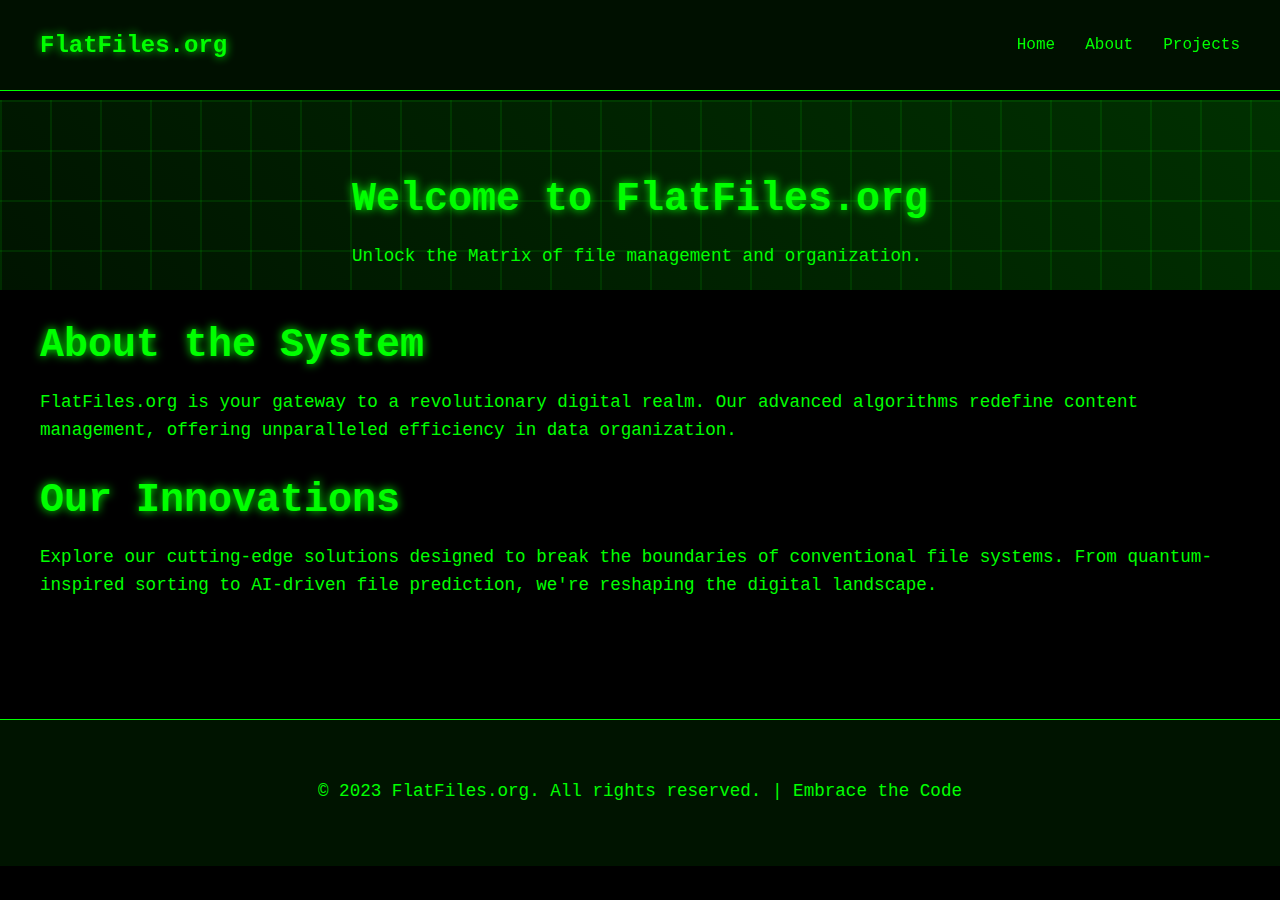
<file: index.html>
<!DOCTYPE html>
<html lang="en">
<head>
    <meta charset="UTF-8">
    <meta name="viewport" content="width=device-width, initial-scale=1.0">
    <title>FlatFiles.org</title>
    <style>
        body, html {
            margin: 0;
            padding: 0;
            font-family: 'Courier New', monospace;
            background-color: #000;
            color: #00ff00;
            height: 100%;
            overflow-x: hidden;
        }
        .container {
            max-width: 1200px;
            margin: 0 auto;
            padding: 0 20px;
        }
        header {
            position: fixed;
            top: 0;
            left: 0;
            right: 0;
            background-color: rgba(0, 20, 0, 0.8);
            backdrop-filter: blur(5px);
            z-index: 1000;
            border-bottom: 1px solid #00ff00;
        }
        nav {
            display: flex;
            justify-content: space-between;
            align-items: center;
            padding: 20px 0;
        }
        .logo {
            font-size: 1.5em;
            font-weight: 700;
            text-shadow: 0 0 10px #00ff00;
        }
        nav ul {
            list-style-type: none;
            padding: 0;
            display: flex;
        }
        nav ul li {
            margin-left: 30px;
        }
        a {
            color: #00ff00;
            text-decoration: none;
            transition: all 0.3s ease;
        }
        a:hover {
            color: #fff;
            text-shadow: 0 0 10px #00ff00;
        }
        main {
            padding: 100px 0;
        }
        h1, h2 {
            font-weight: 700;
            margin-bottom: 20px;
            text-shadow: 0 0 10px #00ff00;
        }
        h1 {
            font-size: 2.5em; /* Reduced from 3.5em to 2.5em */
            margin-bottom: 20px; /* Adjusted margin for better spacing */
        }
        h2 {
            font-size: 2.5em;
        }
        p {
            font-size: 1.1em;
            line-height: 1.6;
            margin-bottom: 20px;
        }
        .hero {
            display: flex;
            align-items: flex-start; /* Changed from center to flex-start to align content to the top */
            padding-top: 50px; /* Added padding to move content up */
            background: linear-gradient(45deg, #001400, #003000);
            position: relative;
            overflow: hidden;
        }
        .hero::before {
            content: '';
            position: absolute;
            top: 0;
            left: 0;
            right: 0;
            bottom: 0;
            background: linear-gradient(rgba(0, 255, 0, 0.1) 2px, transparent 2px),
                        linear-gradient(90deg, rgba(0, 255, 0, 0.1) 2px, transparent 2px);
            background-size: 50px 50px;
            animation: matrix-bg 20s linear infinite;
        }
        @keyframes matrix-bg {
            0% { transform: translateY(0); }
            100% { transform: translateY(50px); }
        }
        .hero-content {
            max-width: 600px;
            position: relative;
            z-index: 1;
        }
        .cta-button {
            display: inline-block;
            background-color: #00ff00;
            color: #000;
            padding: 12px 24px;
            border-radius: 5px;
            font-weight: 600;
            transition: all 0.3s ease;
            border: 1px solid #00ff00;
        }
        .cta-button:hover {
            background-color: #000;
            color: #00ff00;
            box-shadow: 0 0 20px #00ff00;
        }
        footer {
            background-color: #001400;
            padding: 40px 0;
            text-align: center;
            border-top: 1px solid #00ff00;
        }
        #matrix-rain {
            position: fixed;
            top: 0;
            left: 0;
            width: 100%;
            height: 100%;
            pointer-events: none;
            z-index: -1;
        }
    </style>
</head>
<body>
    <canvas id="matrix-rain"></canvas>
    <header>
        <div class="container">
            <nav>
                <div class="logo">FlatFiles.org</div>
                <ul>
                    <li><a href="#home">Home</a></li>
                    <li><a href="#about">About</a></li>
                    <li><a href="projects.html">Projects</a></li>
                </ul>
            </nav>
        </div>
    </header>

    <main>
        <section class="hero">
            <div class="container">
                <div class="hero-content">
                    <h1>Welcome to FlatFiles.org</h1>
                    <p>Unlock the Matrix of file management and organization.</p>
                </div>
            </div>
        </section>

        <section id="about" class="container">
            <h2>About the System</h2>
            <p>FlatFiles.org is your gateway to a revolutionary digital realm. Our advanced algorithms redefine content management, offering unparalleled efficiency in data organization.</p>
        </section>

        <section id="projects" class="container">
            <h2>Our Innovations</h2>
            <p>Explore our cutting-edge solutions designed to break the boundaries of conventional file systems. From quantum-inspired sorting to AI-driven file prediction, we're reshaping the digital landscape.</p>
        </section>
    </main>

    <footer>
        <div class="container">
            <p>&copy; 2023 FlatFiles.org. All rights reserved. | Embrace the Code</p>
        </div>
    </footer>

    <script>
        // Matrix rain effect
        const canvas = document.getElementById('matrix-rain');
        const ctx = canvas.getContext('2d');

        canvas.width = window.innerWidth;
        canvas.height = window.innerHeight;

        const characters = 'ABCDEFGHIJKLMNOPQRSTUVWXYZabcdefghijklmnopqrstuvwxyz0123456789@#$%^&*()_+-=[]{}|;:,./<>?';
        const fontSize = 14;
        const columns = canvas.width / fontSize;

        const drops = [];
        for (let i = 0; i < columns; i++) {
            drops[i] = 1;
        }

        function draw() {
            ctx.fillStyle = 'rgba(0, 0, 0, 0.05)';
            ctx.fillRect(0, 0, canvas.width, canvas.height);

            ctx.fillStyle = '#0f0';
            ctx.font = fontSize + 'px monospace';

            for (let i = 0; i < drops.length; i++) {
                const text = characters.charAt(Math.floor(Math.random() * characters.length));
                ctx.fillText(text, i * fontSize, drops[i] * fontSize);

                if (drops[i] * fontSize > canvas.height && Math.random() > 0.975) {
                    drops[i] = 0;
                }
                drops[i]++;
            }
        }

        setInterval(draw, 33);

        window.addEventListener('resize', () => {
            canvas.width = window.innerWidth;
            canvas.height = window.innerHeight;
        });
    </script>
</body>
</html>
</file>
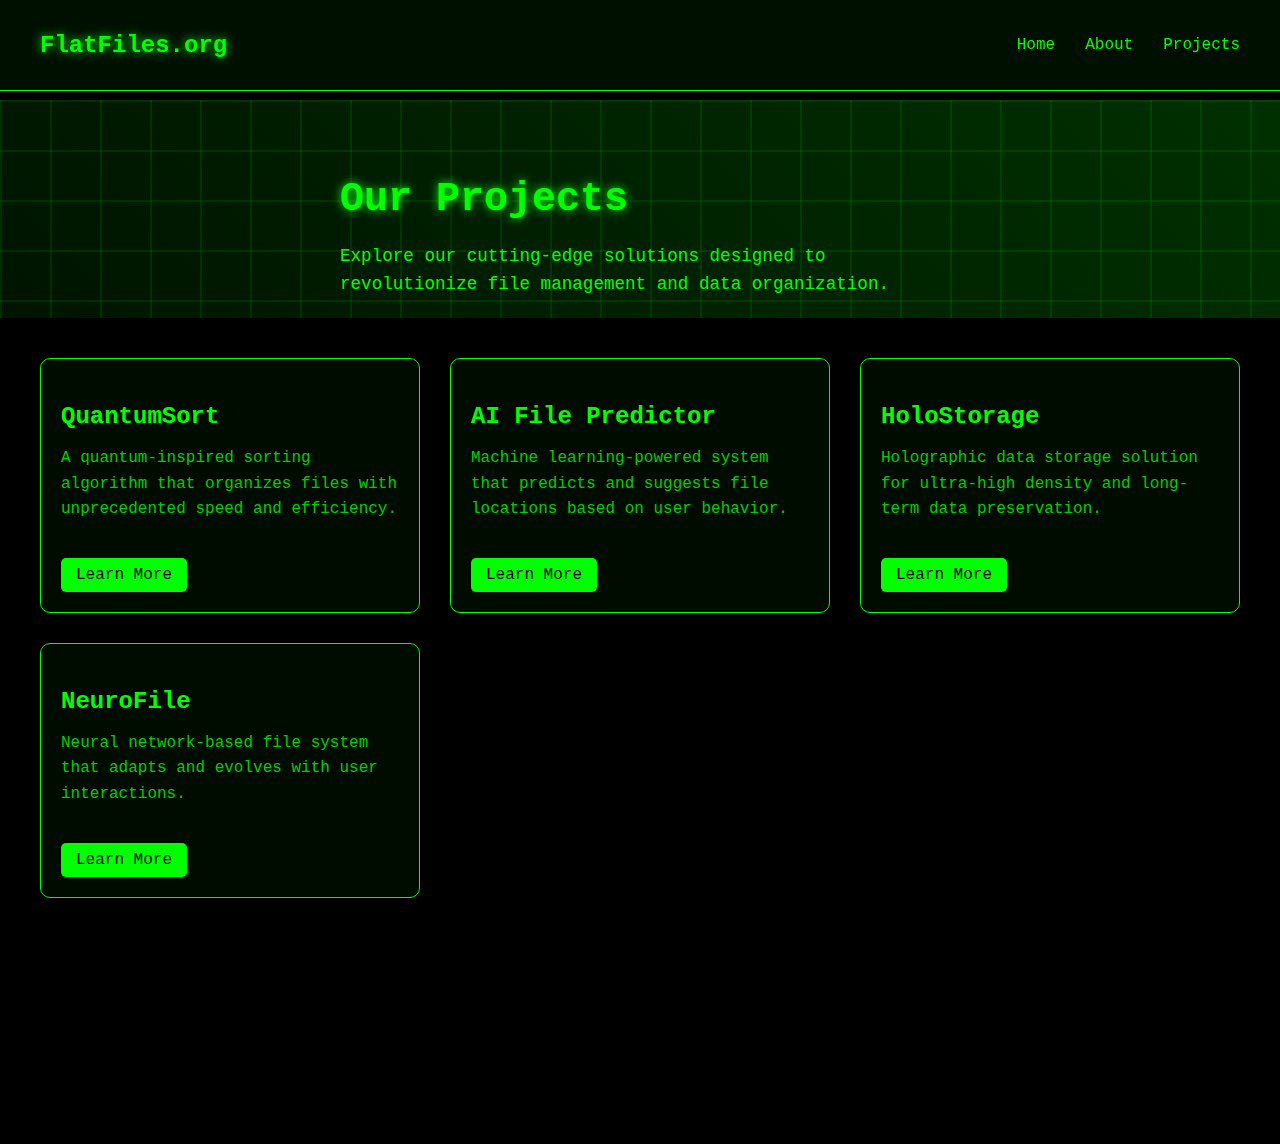
<file: projects.html>
<!DOCTYPE html>
<html lang="en">
<head>
    <meta charset="UTF-8">
    <meta name="viewport" content="width=device-width, initial-scale=1.0">
    <title>Projects - FlatFiles.org</title>
    <style>
        body, html {
            margin: 0;
            padding: 0;
            font-family: 'Courier New', monospace;
            background-color: #000;
            color: #00ff00;
            height: 100%;
            overflow-x: hidden;
        }
        .container {
            max-width: 1200px;
            margin: 0 auto;
            padding: 0 20px;
        }
        header {
            position: fixed;
            top: 0;
            left: 0;
            right: 0;
            background-color: rgba(0, 20, 0, 0.8);
            backdrop-filter: blur(5px);
            z-index: 1000;
            border-bottom: 1px solid #00ff00;
        }
        nav {
            display: flex;
            justify-content: space-between;
            align-items: center;
            padding: 20px 0;
        }
        .logo {
            font-size: 1.5em;
            font-weight: 700;
            text-shadow: 0 0 10px #00ff00;
        }
        nav ul {
            list-style-type: none;
            padding: 0;
            display: flex;
        }
        nav ul li {
            margin-left: 30px;
        }
        a {
            color: #00ff00;
            text-decoration: none;
            transition: all 0.3s ease;
        }
        a:hover {
            color: #fff;
            text-shadow: 0 0 10px #00ff00;
        }
        main {
            padding: 100px 0;
        }
        h1, h2 {
            font-weight: 700;
            margin-bottom: 20px;
            text-shadow: 0 0 10px #00ff00;
        }
        h1 {
            font-size: 2.5em;
            margin-bottom: 20px;
        }
        h2 {
            font-size: 2.5em;
        }
        p {
            font-size: 1.1em;
            line-height: 1.6;
            margin-bottom: 20px;
        }
        footer {
            background-color: #001400;
            padding: 40px 0;
            text-align: center;
            border-top: 1px solid #00ff00;
        }
        #matrix-rain {
            position: fixed;
            top: 0;
            left: 0;
            width: 100%;
            height: 100%;
            pointer-events: none;
            z-index: -1;
        }
        .hero {
            display: flex;
            align-items: flex-start;
            padding-top: 50px;
            background: linear-gradient(45deg, #001400, #003000);
            position: relative;
            overflow: hidden;
        }
        .hero::before {
            content: '';
            position: absolute;
            top: 0;
            left: 0;
            right: 0;
            bottom: 0;
            background: linear-gradient(rgba(0, 255, 0, 0.1) 2px, transparent 2px),
                        linear-gradient(90deg, rgba(0, 255, 0, 0.1) 2px, transparent 2px);
            background-size: 50px 50px;
            animation: matrix-bg 20s linear infinite;
        }
        @keyframes matrix-bg {
            0% { transform: translateY(0); }
            100% { transform: translateY(50px); }
        }
        .hero-content {
            max-width: 600px;
            position: relative;
            z-index: 1;
        }
        /* Project-specific styles */
        .project-grid {
            display: grid;
            grid-template-columns: repeat(auto-fit, minmax(300px, 1fr));
            gap: 30px;
            margin-top: 40px;
        }
        .project-card {
            background: rgba(0, 40, 0, 0.3);
            border: 1px solid #00ff00;
            border-radius: 10px;
            padding: 20px;
            transition: all 0.3s ease;
        }
        .project-card:hover {
            transform: translateY(-5px);
            box-shadow: 0 0 20px rgba(0, 255, 0, 0.3);
        }
        .project-card h3 {
            font-size: 1.5em;
            margin-bottom: 10px;
            color: #00ff00;
        }
        .project-card p {
            font-size: 1em;
            color: #00cc00;
        }
        .project-link {
            display: inline-block;
            margin-top: 15px;
            padding: 8px 15px;
            background-color: #00ff00;
            color: #000;
            border-radius: 5px;
            text-decoration: none;
            transition: all 0.3s ease;
        }
        .project-link:hover {
            background-color: #000;
            color: #00ff00;
            box-shadow: 0 0 10px #00ff00;
        }
    </style>
</head>
<body>
    <canvas id="matrix-rain"></canvas>
    <header>
        <div class="container">
            <nav>
                <div class="logo">FlatFiles.org</div>
                <ul>
                    <li><a href="index.html#home">Home</a></li>
                    <li><a href="index.html#about">About</a></li>
                    <li><a href="projects.html">Projects</a></li>
                </ul>
            </nav>
        </div>
    </header>

    <main>
        <section class="hero">
            <div class="container">
                <div class="hero-content">
                    <h1>Our Projects</h1>
                    <p>Explore our cutting-edge solutions designed to revolutionize file management and data organization.</p>
                </div>
            </div>
        </section>

        <section id="projects" class="container">
            <div class="project-grid">
                <div class="project-card">
                    <h3>QuantumSort</h3>
                    <p>A quantum-inspired sorting algorithm that organizes files with unprecedented speed and efficiency.</p>
                    <a href="#" class="project-link">Learn More</a>
                </div>
                <div class="project-card">
                    <h3>AI File Predictor</h3>
                    <p>Machine learning-powered system that predicts and suggests file locations based on user behavior.</p>
                    <a href="#" class="project-link">Learn More</a>
                </div>
                <div class="project-card">
                    <h3>HoloStorage</h3>
                    <p>Holographic data storage solution for ultra-high density and long-term data preservation.</p>
                    <a href="#" class="project-link">Learn More</a>
                </div>
                <div class="project-card">
                    <h3>NeuroFile</h3>
                    <p>Neural network-based file system that adapts and evolves with user interactions.</p>
                    <a href="#" class="project-link">Learn More</a>
                </div>
            </div>
        </section>
    </main>

    <footer>
        <div class="container">
            <p>&copy; 2023 FlatFiles.org. All rights reserved. | Embrace the Code</p>
        </div>
    </footer>

    <script>
        // ... (rest of the Matrix rain effect script) ...
    </script>
</body>
</html>
</file>
